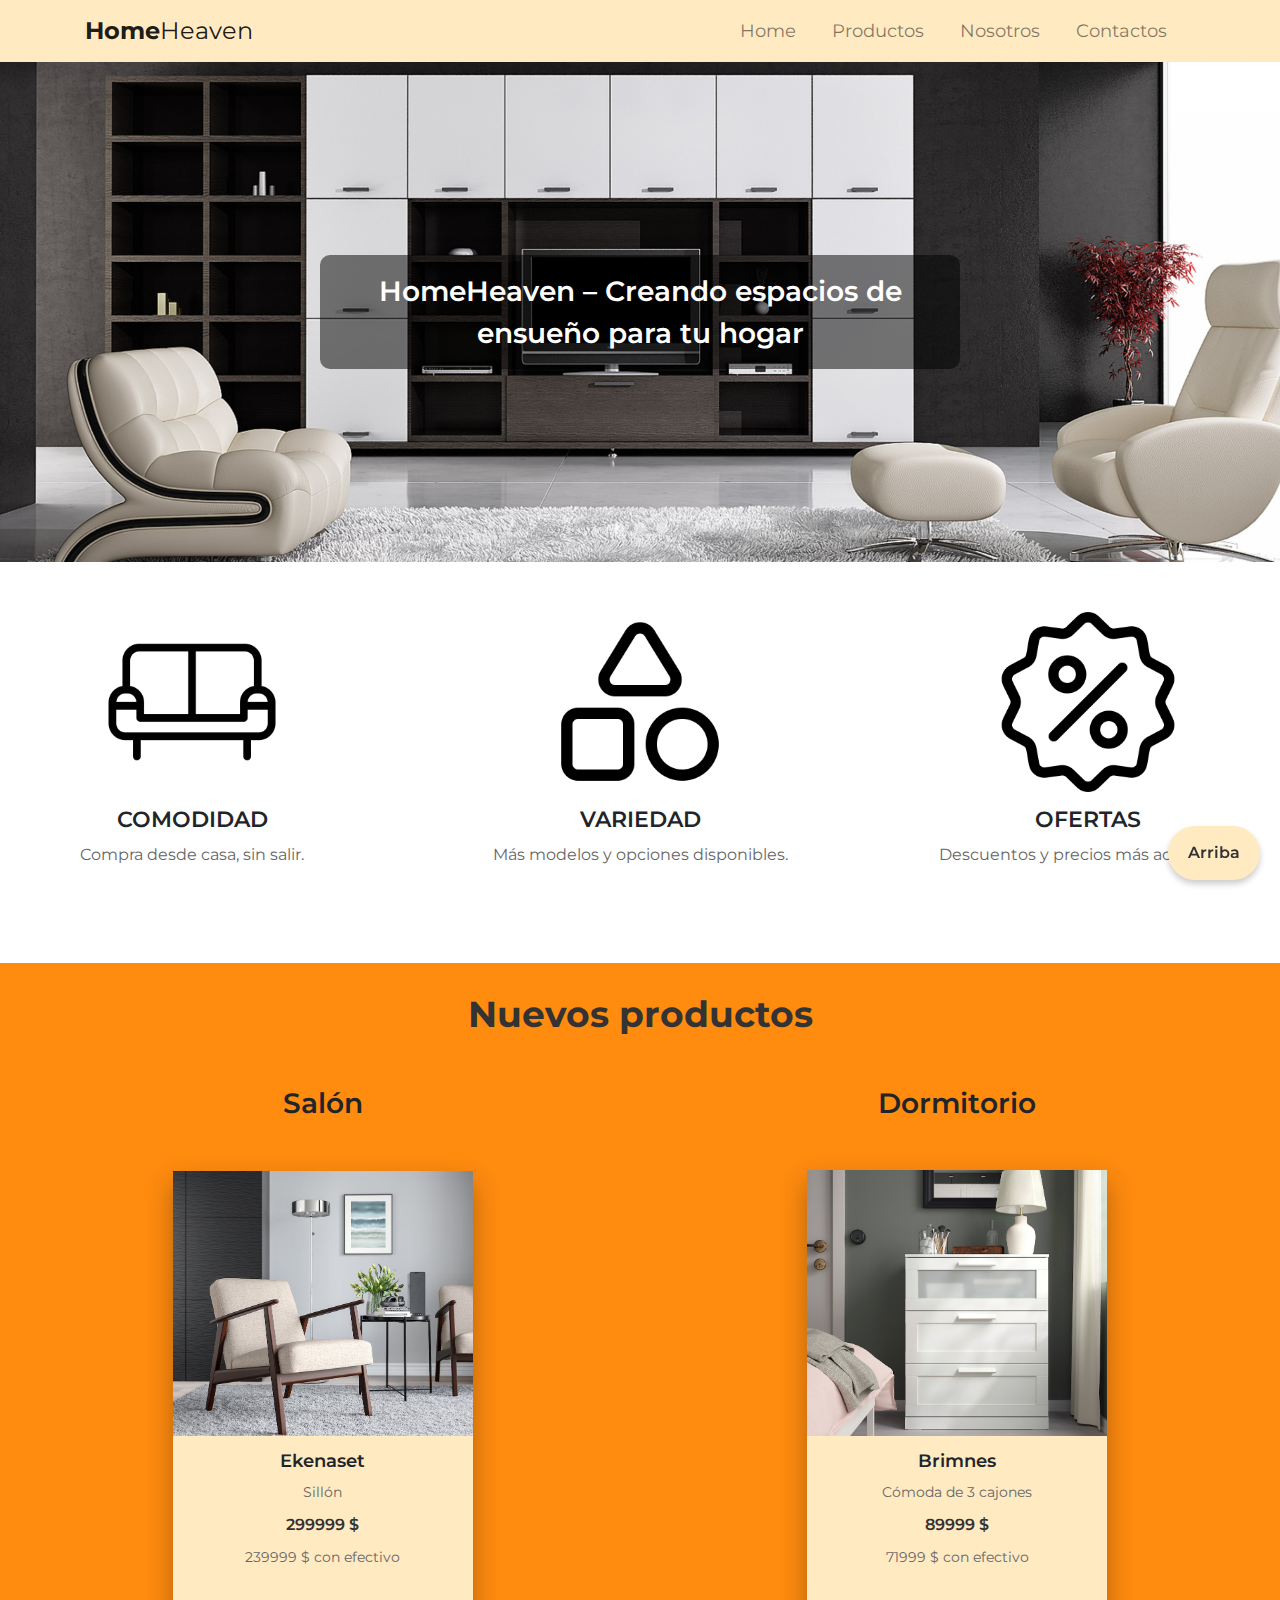
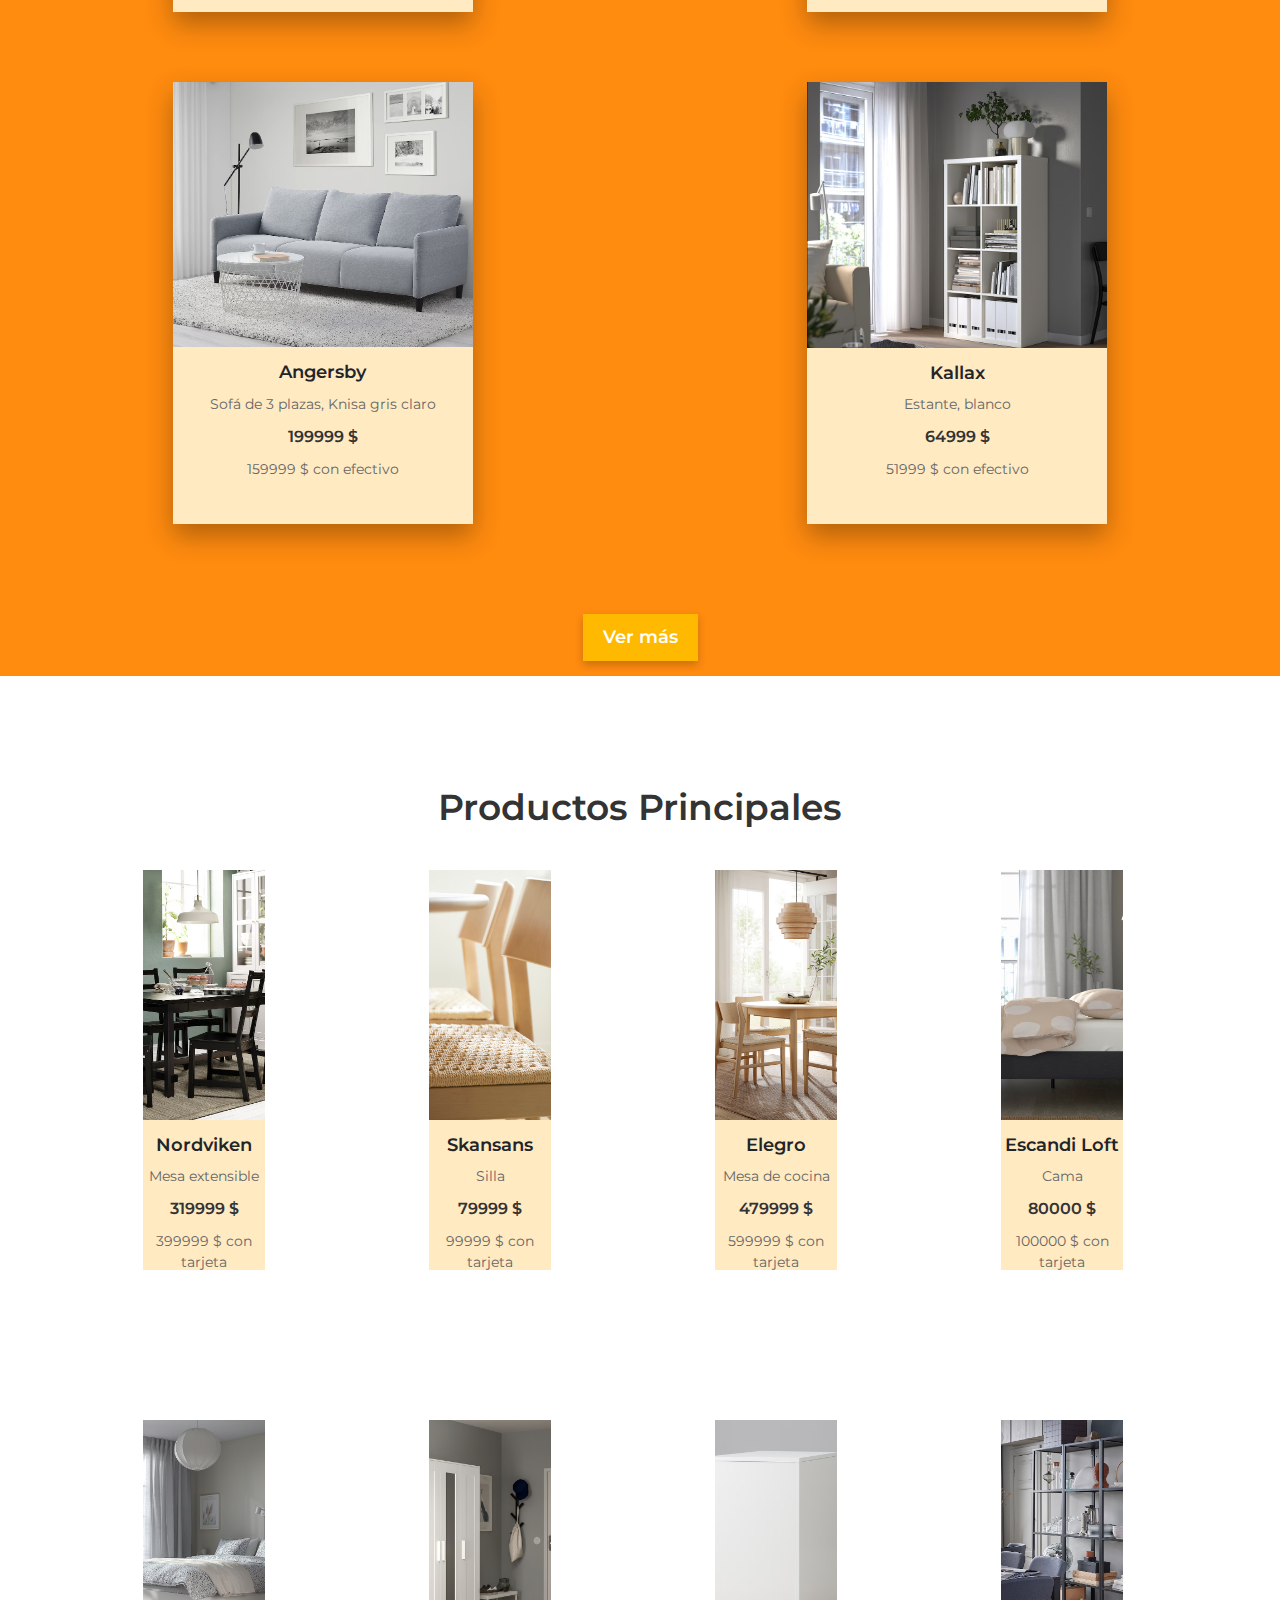
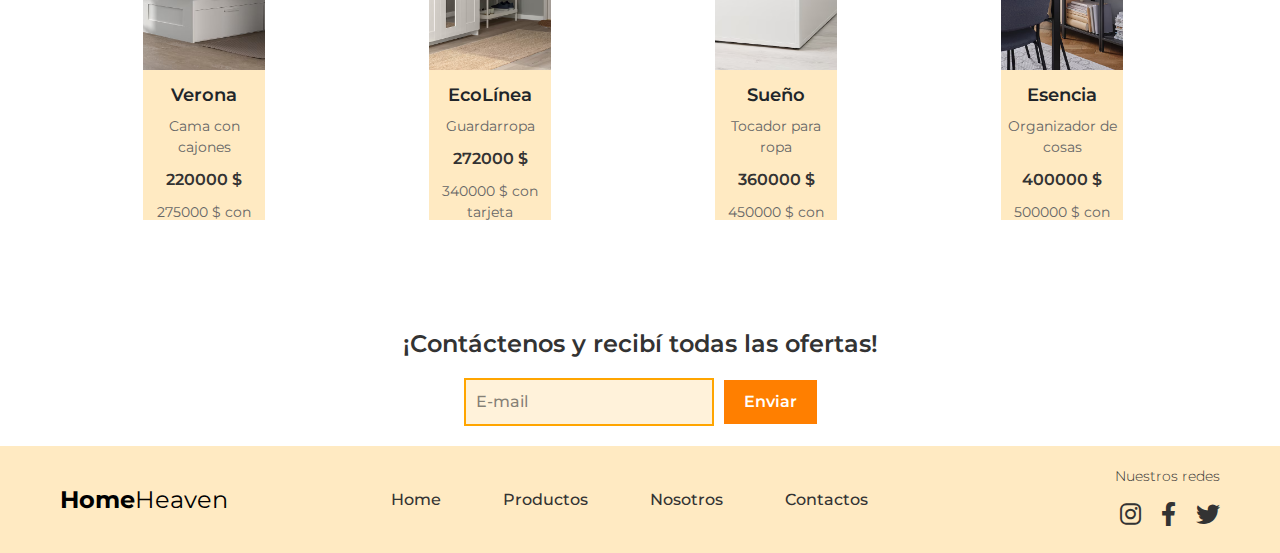
<file: index.html>
<!DOCTYPE html>
<html lang="en">
  <head>
    <meta charset="UTF-8">
    <meta name="viewport" content="width=device-width, initial-scale=1.0">
    <title>Home Heaven</title>
    <link
      href="https://fonts.googleapis.com/css2?family=Montserrat:wght@400;700&display=swap"
      rel="stylesheet"
    >
    <link
      rel="stylesheet"
      href="https://stackpath.bootstrapcdn.com/bootstrap/4.5.2/css/bootstrap.min.css"
    >
    <link rel="stylesheet" href="/styles/estilos.css">
    <link
      rel="stylesheet"
      href="https://cdnjs.cloudflare.com/ajax/libs/font-awesome/6.0.0-beta3/css/all.min.css"
    >
  </head>

  <body>
    <header class="navbar navbar-expand-lg navbar-light">
      <div class="container">
        <div id="top"></div>
        <a class="navbar-brand font-weight-bold" href="#top"
          >Home<span class="font-weight-normal">Heaven</span></a
        >
        <button
          class="navbar-toggler"
          type="button"
          data-toggle="collapse"
          data-target="#navbarNav"
          aria-controls="navbarNav"
          aria-expanded="false"
          aria-label="Toggle navigation"
        >
          <span class="navbar-toggler-icon"></span>
        </button>
        <div class="collapse navbar-collapse" id="navbarNav">
          <ul class="navbar-nav ml-auto">
            <li class="nav-item"><a class="nav-link" href="#top">Home</a></li>
            <li class="nav-item">
              <a class="nav-link" href="#productos-principales">Productos</a>
            </li>
            <li class="nav-item">
              <a class="nav-link" href="nosotros.html">Nosotros</a>
            </li>
            <li class="nav-item">
              <a class="nav-link" href="contactos.html">Contactos</a>
            </li>
          </ul>
        </div>
      </div>
    </header>

    <div class="slider">
      <input type="radio" id="nav1" name="nav" checked>
      <input type="radio" id="nav2" name="nav">
      <input type="radio" id="nav3" name="nav">

      <div class="slides">
        <div class="slide">
          <img src="./images/0000.png" alt="Слайд 1">
        </div>
        <div class="slide">
          <img src="./images/mueble1.jpg" alt="Слайд 2">
        </div>
        <div class="slide">
          <img src="./images/mueble000.jpg" alt="Слайд 3">
        </div>
      </div>

      <div class="caption">
        HomeHeaven – Creando espacios de ensueño para tu hogar
      </div>

      <div class="navigation-controls">
        <label for="nav1"></label>
        <label for="nav2"></label>
        <label for="nav3"></label>
      </div>
    </div>

    <div class="advantages">
      <div class="adv-item">
        <img src="./images/chair.png" alt="Comodidad">
        <h3>COMODIDAD</h3>
        <p>Compra desde casa, sin salir.</p>
      </div>
      <div class="adv-item">
        <img src="./images/geometry.png" alt="Variedad">
        <h3>VARIEDAD</h3>
        <p>Más modelos y opciones disponibles.</p>
      </div>
      <div class="adv-item">
        <img src="./images/discount.png" alt="Ofertas">
        <h3>OFERTAS</h3>
        <p>Descuentos y precios más accesibles.</p>
      </div>
    </div>

    <div class="new-products">
      <h1 class="new-products-title">Nuevos productos</h1>
      <div class="category">
        <div class="category-left">
          <h2>Salón</h2>
          <div class="products">
            <div class="product-card">
              <img src="./images/mueble3.png" alt="Product 1">
              <h3>Ekenaset</h3>
              <p>Sillón</p>
              <p class="price">299999 $</p>
              <p class="secondary-price">239999 $ con efectivo</p>
            </div>
            <div class="product-card">
              <img src="./images/mueble2.png" alt="Product 2">
              <h3>Angersby</h3>
              <p>Sofá de 3 plazas, Knisa gris claro</p>
              <p class="price">199999 $</p>
              <p class="secondary-price">159999 $ con efectivo</p>
            </div>
          </div>
        </div>
        <div class="category-right">
          <h2>Dormitorio</h2>
          <div class="products">
            <div class="product-card">
              <img src="./images/mueble4.png" alt="Product 5">
              <h3>Brimnes</h3>
              <p>Cómoda de 3 cajones</p>
              <p class="price">89999 $</p>
              <p class="secondary-price">71999 $ con efectivo</p>
            </div>
            <div class="product-card">
              <img src="./images/mueble5.png" alt="Product 6">
              <h3>Kallax</h3>
              <p>Estante, blanco</p>
              <p class="price">64999 $</p>
              <p class="secondary-price">51999 $ con efectivo</p>
            </div>
          </div>
        </div>
      </div>

      <div class="see-more-container">
        <a href="productos.html">
          <button class="see-more-button">Ver más</button>
        </a>
      </div>
    </div>

    <div class="main-products" id="productos-principales">
      <h1 class="main-products-title">Productos Principales</h1>

      <div class="main-products-grid">
        <div class="product-card">
          <img src="./images/mueble6.png" alt="Product 1">
          <h3>Nordviken</h3>
          <p>Mesa extensible</p>
          <p class="price">319999 $</p>
          <p class="secondary-price">399999 $ con tarjeta</p>
        </div>
        <div class="product-card">
          <img src="./images/mueble7.png" alt="Product 2">
          <h3>Skansans</h3>
          <p>Silla</p>
          <p class="price">79999 $</p>
          <p class="secondary-price">99999 $ con tarjeta</p>
        </div>
        <div class="product-card">
          <img src="./images/mueble8.png" alt="Product 3">
          <h3>Elegro</h3>
          <p>Mesa de cocina</p>
          <p class="price">479999 $</p>
          <p class="secondary-price">599999 $ con tarjeta</p>
        </div>
        <div class="product-card">
          <img src="./images/mueble9.png" alt="Product 4">
          <h3>Escandi Loft</h3>
          <p>Сama</p>
          <p class="price">80000 $</p>
          <p class="secondary-price">100000 $ con tarjeta</p>
        </div>
        <div class="product-card">
          <img src="./images/mueble10.png" alt="Product 5">
          <h3>Verona</h3>
          <p>Cama con cajones</p>
          <p class="price">220000 $</p>
          <p class="secondary-price">275000 $ con tarjeta</p>
        </div>
        <div class="product-card">
          <img src="./images/mueble11.png" alt="Product 6">
          <h3>EcoLínea</h3>
          <p>Guardarropa</p>
          <p class="price">272000 $</p>
          <p class="secondary-price">340000 $ con tarjeta</p>
        </div>
        <div class="product-card">
          <img src="./images/mueble12.png" alt="Product 7">
          <h3>Sueño</h3>
          <p>Tocador para ropa</p>
          <p class="price">360000 $</p>
          <p class="secondary-price">450000 $ con tarjeta</p>
        </div>
        <div class="product-card">
          <img src="./images/mueble13.png" alt="Product 8">
          <h3>Esencia</h3>
          <p>Organizador de cosas</p>
          <p class="price">400000 $</p>
          <p class="secondary-price">500000 $ con tarjeta</p>
        </div>
      </div>
    </div>
    <a href="#top" class="scroll-to-top"> Arriba </a>

    <div class="contact-us-container">
      <h2 class="contact-us-title">¡Contáctenos y recibí todas las ofertas!</h2>
      <form class="contact-us-form">
        <input type="email" class="contact-email-input" placeholder="E-mail">
        <button type="submit" class="contact-submit-btn">Enviar</button>
      </form>
    </div>

    <footer class="footer">
      <div class="footer-content">
        <a class="navbar-brand font-weight-bold" href="#top"
          >Home<span class="font-weight-normal">Heaven</span></a>

        <ul class="footer-nav">
          <li class="nav-item"><a class="nav-link" href="#top">Home</a></li>
          <li class="nav-item">
            <a class="nav-link" href="#productos-principales">Productos</a>
          </li>
          <li class="nav-item">
            <a class="nav-link" href="nosotros.html">Nosotros</a>
          </li>
          <li class="nav-item"><a class="nav-link" href="#">Contactos</a></li>
        </ul>

        <div class="footer-right">
          <div class="social-title">Nuestros redes</div>
          <div class="social-icons">
            <a
              href="https://www.instagram.com"
              class="social-icon"
              target="_blank">
              <i class="fab fa-instagram"></i>
            </a>
            <a
              href="https://www.facebook.com"
              class="social-icon"
              target="_blank">
              <i class="fab fa-facebook-f"></i>
            </a>
            <a href="https://twitter.com" class="social-icon" target="_blank">
              <i class="fab fa-twitter"></i>
            </a>
          </div>
        </div>
      </div>
    </footer>
    <script src="https://code.jquery.com/jquery-3.5.1.slim.min.js"></script>
    <script src="https://cdn.jsdelivr.net/npm/@popperjs/core@2.4.4/dist/umd/popper.min.js"></script>
    <script src="https://stackpath.bootstrapcdn.com/bootstrap/4.5.2/js/bootstrap.min.js"></script>
  </body>
</html>
</file>
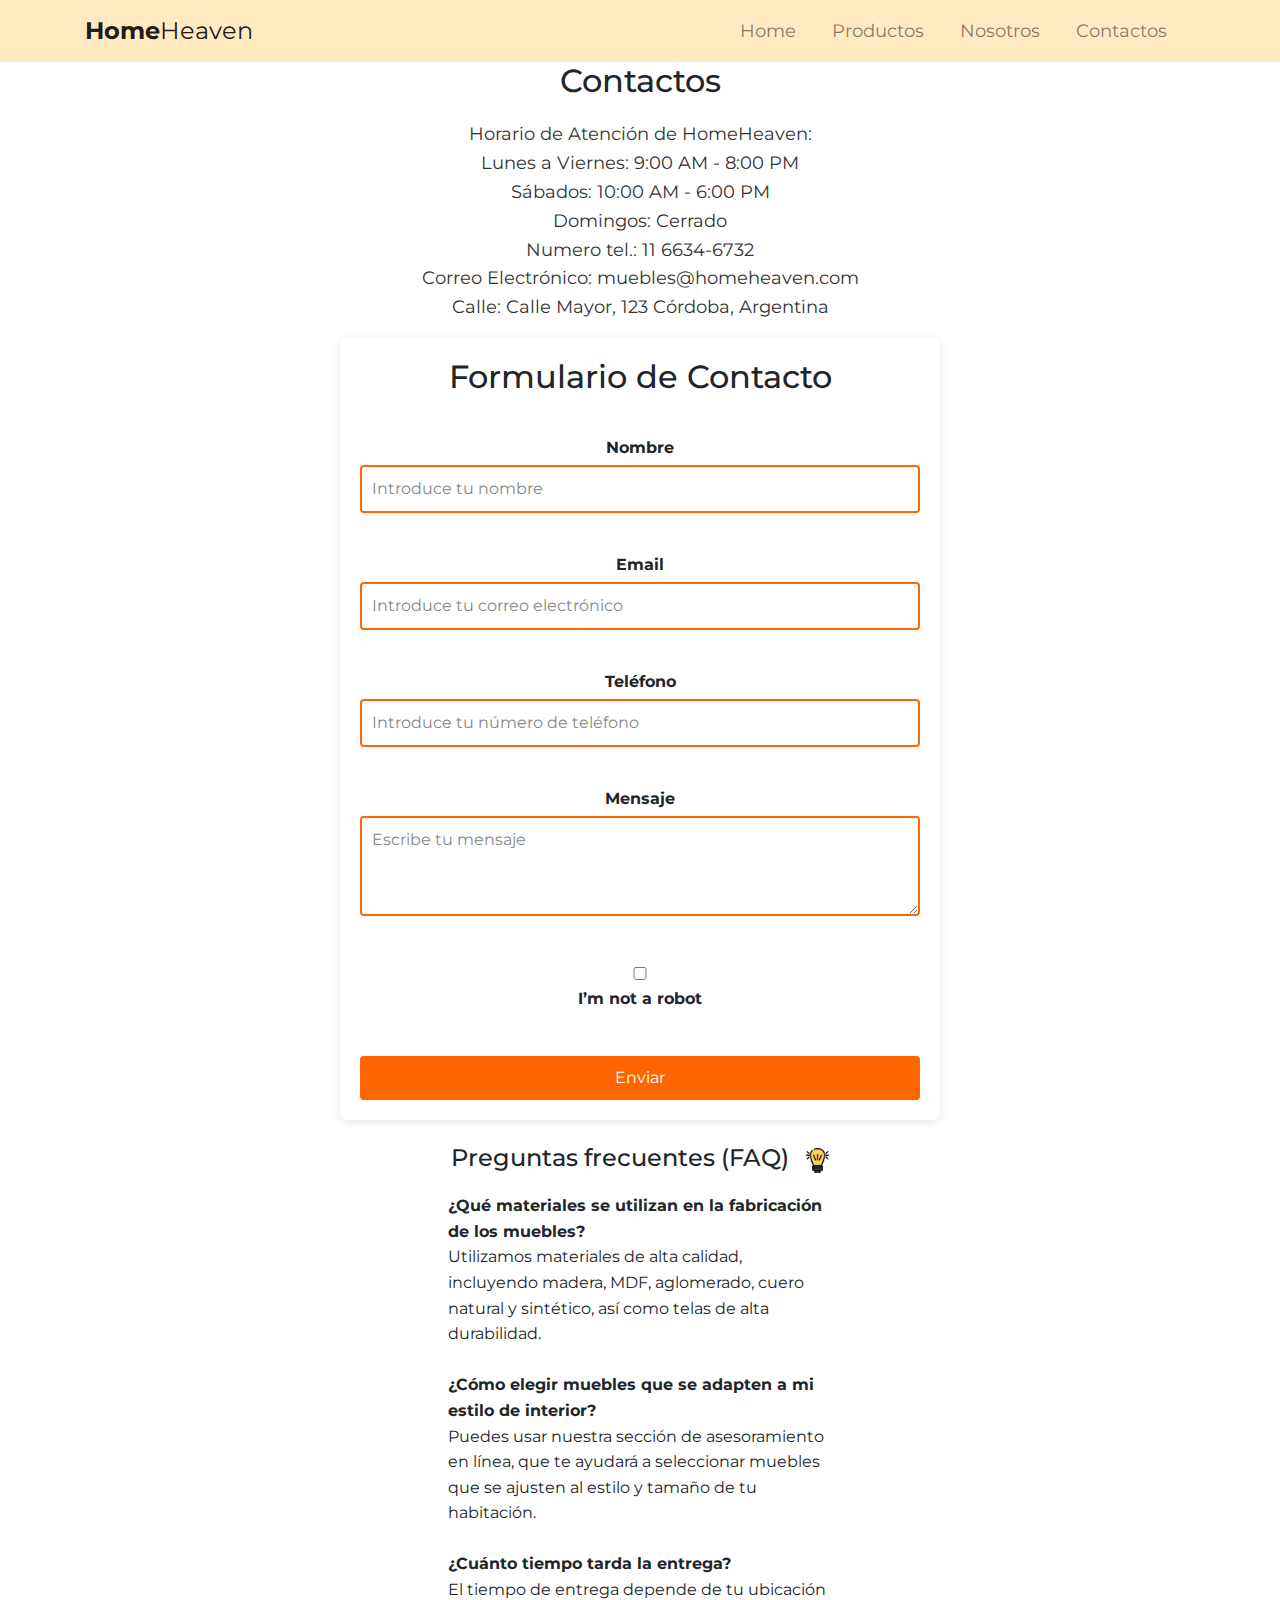
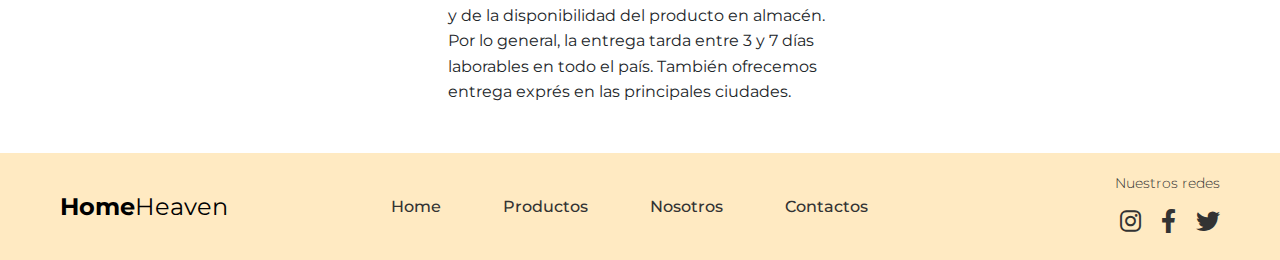
<file: contactos.html>
<!DOCTYPE html>
<html lang="es">
  <head>
    <meta charset="UTF-8" />
    <meta name="viewport" content="width=device-width, initial-scale=1.0" />
    <title>Contactos</title>
    <link
      href="https://fonts.googleapis.com/css2?family=Montserrat:wght@400;700&display=swap"
      rel="stylesheet"
    />
    <link
      rel="stylesheet"
      href="https://stackpath.bootstrapcdn.com/bootstrap/4.5.2/css/bootstrap.min.css"
    />
    <link rel="stylesheet" href="/styles/estilos.css" />
    <link
      rel="stylesheet"
      href="https://cdnjs.cloudflare.com/ajax/libs/font-awesome/6.0.0-beta3/css/all.min.css"
    />
  </head>

  <body>
    <header class="navbar navbar-expand-lg navbar-light">
      <div class="container">
        <div id="top"></div>
        <a class="navbar-brand font-weight-bold" href="index.html"
          >Home<span class="font-weight-normal">Heaven</span></a
        >
        <button
          class="navbar-toggler"
          type="button"
          data-toggle="collapse"
          data-target="#navbarNav"
          aria-controls="navbarNav"
          aria-expanded="false"
          aria-label="Toggle navigation"
        >
          <span class="navbar-toggler-icon"></span>
        </button>
        <div class="collapse navbar-collapse" id="navbarNav">
          <ul class="navbar-nav ml-auto">
            <li class="nav-item">
              <a class="nav-link" href="index.html">Home</a>
            </li>
            <li class="nav-item">
              <a class="nav-link" href="productos.html">Productos</a>
            </li>
            <li class="nav-item">
              <a class="nav-link" href="nosotros.html">Nosotros</a>
            </li>
            <li class="nav-item">
              <a class="nav-link" href="contactos.html">Contactos</a>
            </li>
          </ul>
        </div>
      </div>
    </header>

    <div class="contactos-container">
      <h2>Contactos</h2>
      <p>
        Horario de Atención de HomeHeaven:
        <br />
        Lunes a Viernes: 9:00 AM - 8:00 PM
        <br />
        Sábados: 10:00 AM - 6:00 PM
        <br />
        Domingos: Cerrado
        <br />
        Numero tel.: 11 6634-6732
        <br />
        Correo Electrónico: muebles@homeheaven.com
        <br />
        Calle: Calle Mayor, 123 Córdoba, Argentina
      </p>
    </div>

    <div class="contact-form-container">
      <h2>Formulario de Contacto</h2>
      <form class="contact-form">
        <div class="form-group">
          <label for="nombre">Nombre</label>
          <input
            type="text"
            id="nombre"
            name="nombre"
            placeholder="Introduce tu nombre"
            required
          />
        </div>

        <div class="form-group">
          <label for="email">Email</label>
          <input
            type="email"
            id="email"
            name="email"
            placeholder="Introduce tu correo electrónico"
            required
          />
        </div>

        <div class="form-group">
          <label for="tel">Teléfono</label>
          <input
            type="tel"
            id="tel"
            name="tel"
            placeholder="Introduce tu número de teléfono"
            required
          />
        </div>

        <div class="form-group">
          <label for="mensaje">Mensaje</label>
          <textarea
            id="mensaje"
            name="mensaje"
            placeholder="Escribe tu mensaje"
            required
          ></textarea>
        </div>

        <div class="form-group">
          <div class="captcha">
            <input type="checkbox" id="captcha" name="captcha" required />
            <label for="captcha">I’m not a robot</label>
          </div>
        </div>

        <button type="submit" class="submit-btn">Enviar</button>
      </form>
    </div>

    <br />
    <h2 class="faq-title">
      Preguntas frecuentes (FAQ)
      <img class="faq-icon" src="./images/lamp_17056156.png" alt="icono" />
    </h2>
    <p class="faq-text">
      <strong
        >¿Qué materiales se utilizan en la fabricación de los muebles?</strong
      ><br />
      Utilizamos materiales de alta calidad, incluyendo madera, MDF, aglomerado,
      cuero natural y sintético, así como telas de alta durabilidad.
      <br /><br />
      <strong
        >¿Cómo elegir muebles que se adapten a mi estilo de interior?</strong
      ><br />
      Puedes usar nuestra sección de asesoramiento en línea, que te ayudará a
      seleccionar muebles que se ajusten al estilo y tamaño de tu habitación.
      <br /><br />
      <strong>¿Cuánto tiempo tarda la entrega?</strong><br />
      El tiempo de entrega depende de tu ubicación y de la disponibilidad del
      producto en almacén. Por lo general, la entrega tarda entre 3 y 7 días
      laborables en todo el país. También ofrecemos entrega exprés en las
      principales ciudades.
    </p>
    <br />
    <br />
    <footer class="footer">
      <div class="footer-content">
        <a class="navbar-brand font-weight-bold" href="index.html"
          >Home<span class="font-weight-normal">Heaven</span></a
        >

        <ul class="footer-nav">
          <li class="nav-item">
            <a class="nav-link" href="index.html">Home</a>
          </li>
          <li class="nav-item">
            <a class="nav-link" href="productos.html">Productos</a>
          </li>
          <li class="nav-item">
            <a class="nav-link" href="nosotros.html">Nosotros</a>
          </li>
          <li class="nav-item">
            <a class="nav-link" href="contactos.html">Contactos</a>
          </li>
        </ul>

        <div class="footer-right">
          <div class="social-title">Nuestros redes</div>
          <div class="social-icons">
            <a
              href="https://www.instagram.com"
              class="social-icon"
              target="_blank"
            >
              <i class="fab fa-instagram"></i>
            </a>
            <a
              href="https://www.facebook.com"
              class="social-icon"
              target="_blank"
            >
              <i class="fab fa-facebook-f"></i>
            </a>
            <a href="https://twitter.com" class="social-icon" target="_blank">
              <i class="fab fa-twitter"></i>
            </a>
          </div>
        </div>
      </div>
    </footer>
    <script src="https://code.jquery.com/jquery-3.5.1.slim.min.js"></script>
    <script src="https://cdn.jsdelivr.net/npm/@popperjs/core@2.4.4/dist/umd/popper.min.js"></script>
    <script src="https://stackpath.bootstrapcdn.com/bootstrap/4.5.2/js/bootstrap.min.js"></script>
  </body>
</html>
</file>
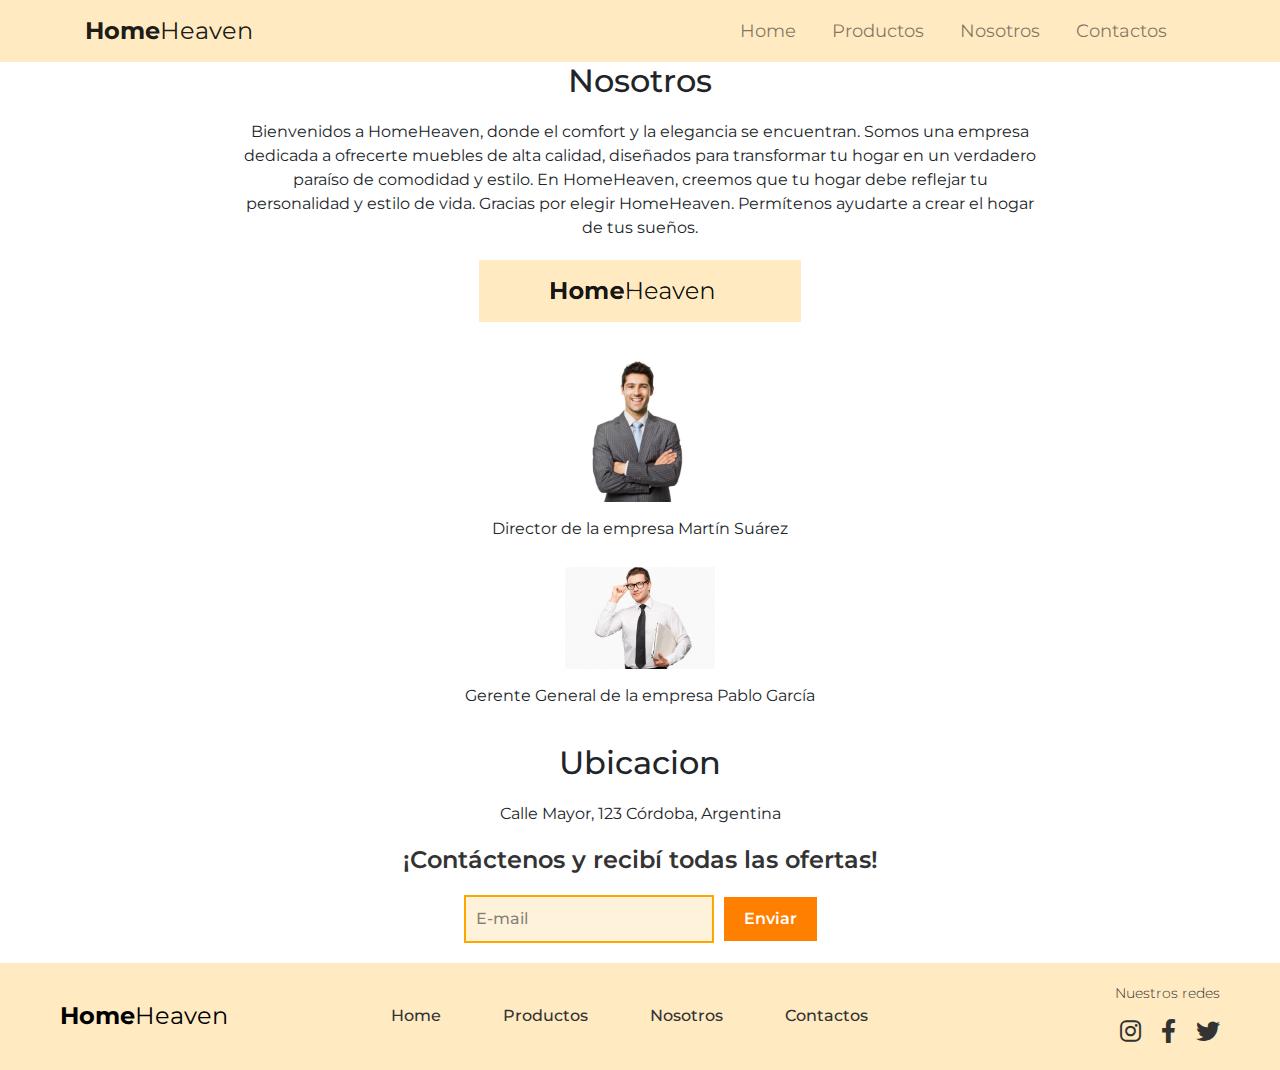
<file: nosotros.html>
<!DOCTYPE html>
<html lang="es">
  <head>
    <meta charset="UTF-8" />
    <meta name="viewport" content="width=device-width, initial-scale=1.0" />
    <title>Nosotros</title>
    <link
      href="https://fonts.googleapis.com/css2?family=Montserrat:wght@400;700&display=swap"
      rel="stylesheet"
    />
    <link
      rel="stylesheet"
      href="https://stackpath.bootstrapcdn.com/bootstrap/4.5.2/css/bootstrap.min.css"
    />
    <link rel="stylesheet" href="/styles/estilos.css" />
    <link
      rel="stylesheet"
      href="https://cdnjs.cloudflare.com/ajax/libs/font-awesome/6.0.0-beta3/css/all.min.css"
    />
  </head>

  <body>
    <header class="navbar navbar-expand-lg navbar-light">
      <div class="container">
        <div id="top"></div>
        <a class="navbar-brand font-weight-bold" href="index.html"
          >Home<span class="font-weight-normal">Heaven</span></a
        >
        <button
          class="navbar-toggler"
          type="button"
          data-toggle="collapse"
          data-target="#navbarNav"
          aria-controls="navbarNav"
          aria-expanded="false"
          aria-label="Toggle navigation"
        >
          <span class="navbar-toggler-icon"></span>
        </button>
        <div class="collapse navbar-collapse" id="navbarNav">
          <ul class="navbar-nav ml-auto">
            <li class="nav-item">
              <a class="nav-link" href="index.html">Home</a>
            </li>
            <li class="nav-item">
              <a class="nav-link" href="productos.html">Productos</a>
            </li>
            <li class="nav-item">
              <a class="nav-link" href="nosotros.html">Nosotros</a>
            </li>
            <li class="nav-item">
              <a class="nav-link" href="contactos.html">Contactos</a>
            </li>
          </ul>
        </div>
      </div>
    </header>
    <div class="text-nosotros">
      <h2>Nosotros</h2>
      <p>
        Bienvenidos a HomeHeaven, donde el comfort y la elegancia se encuentran.
        Somos una empresa dedicada a ofrecerte muebles de alta calidad,
        diseñados para transformar tu hogar en un verdadero paraíso de comodidad
        y estilo. En HomeHeaven, creemos que tu hogar debe reflejar tu
        personalidad y estilo de vida. Gracias por elegir HomeHeaven. Permítenos
        ayudarte a crear el hogar de tus sueños.
      </p>
    </div>

    <img src="./images/HomeHeaven.png" />

    <div class="equipo">
      <img class="img1" src="./images/empleo1.jpg" />
      <p>Director de la empresa Martín Suárez</p>
      <img src="./images/empleo2.jpg" />
      <p>Gerente General de la empresa Pablo García</p>
    </div>

    <div class="ubicacion">
      <h2>Ubicacion</h2>
      <p>Calle Mayor, 123 Córdoba, Argentina</p>
    </div>

    <div class="contact-us-container">
      <h2 class="contact-us-title">¡Contáctenos y recibí todas las ofertas!</h2>
      <form class="contact-us-form">
        <input type="email" class="contact-email-input" placeholder="E-mail" />
        <button type="submit" class="contact-submit-btn">Enviar</button>
      </form>
    </div>

    <footer class="footer">
      <div class="footer-content">
        <a class="navbar-brand font-weight-bold" href="index.html"
          >Home<span class="font-weight-normal">Heaven</span></a
        >

        
        <ul class="footer-nav">
          <li class="nav-item">
            <a class="nav-link" href="index.html">Home</a>
          </li>
          <li class="nav-item">
            <a class="nav-link" href="productos.html">Productos</a>
          </li>
          <li class="nav-item">
            <a class="nav-link" href="nosotros.html">Nosotros</a>
          </li>
          <li class="nav-item">
            <a class="nav-link" href="contactos.html">Contactos</a>
          </li>
        </ul>

        
        <div class="footer-right">
          <div class="social-title">Nuestros redes</div>
          <div class="social-icons">
            <a
              href="https://www.instagram.com"
              class="social-icon"
              target="_blank"
            >
              <i class="fab fa-instagram"></i>
            </a>
            <a
              href="https://www.facebook.com"
              class="social-icon"
              target="_blank"
            >
              <i class="fab fa-facebook-f"></i>
            </a>
            <a href="https://twitter.com" class="social-icon" target="_blank">
              <i class="fab fa-twitter"></i>
            </a>
          </div>
        </div>
      </div>
    </footer>
    <script src="https://code.jquery.com/jquery-3.5.1.slim.min.js"></script>
    <script src="https://cdn.jsdelivr.net/npm/@popperjs/core@2.4.4/dist/umd/popper.min.js"></script>
    <script src="https://stackpath.bootstrapcdn.com/bootstrap/4.5.2/js/bootstrap.min.js"></script>
  </body>
</html>
</file>
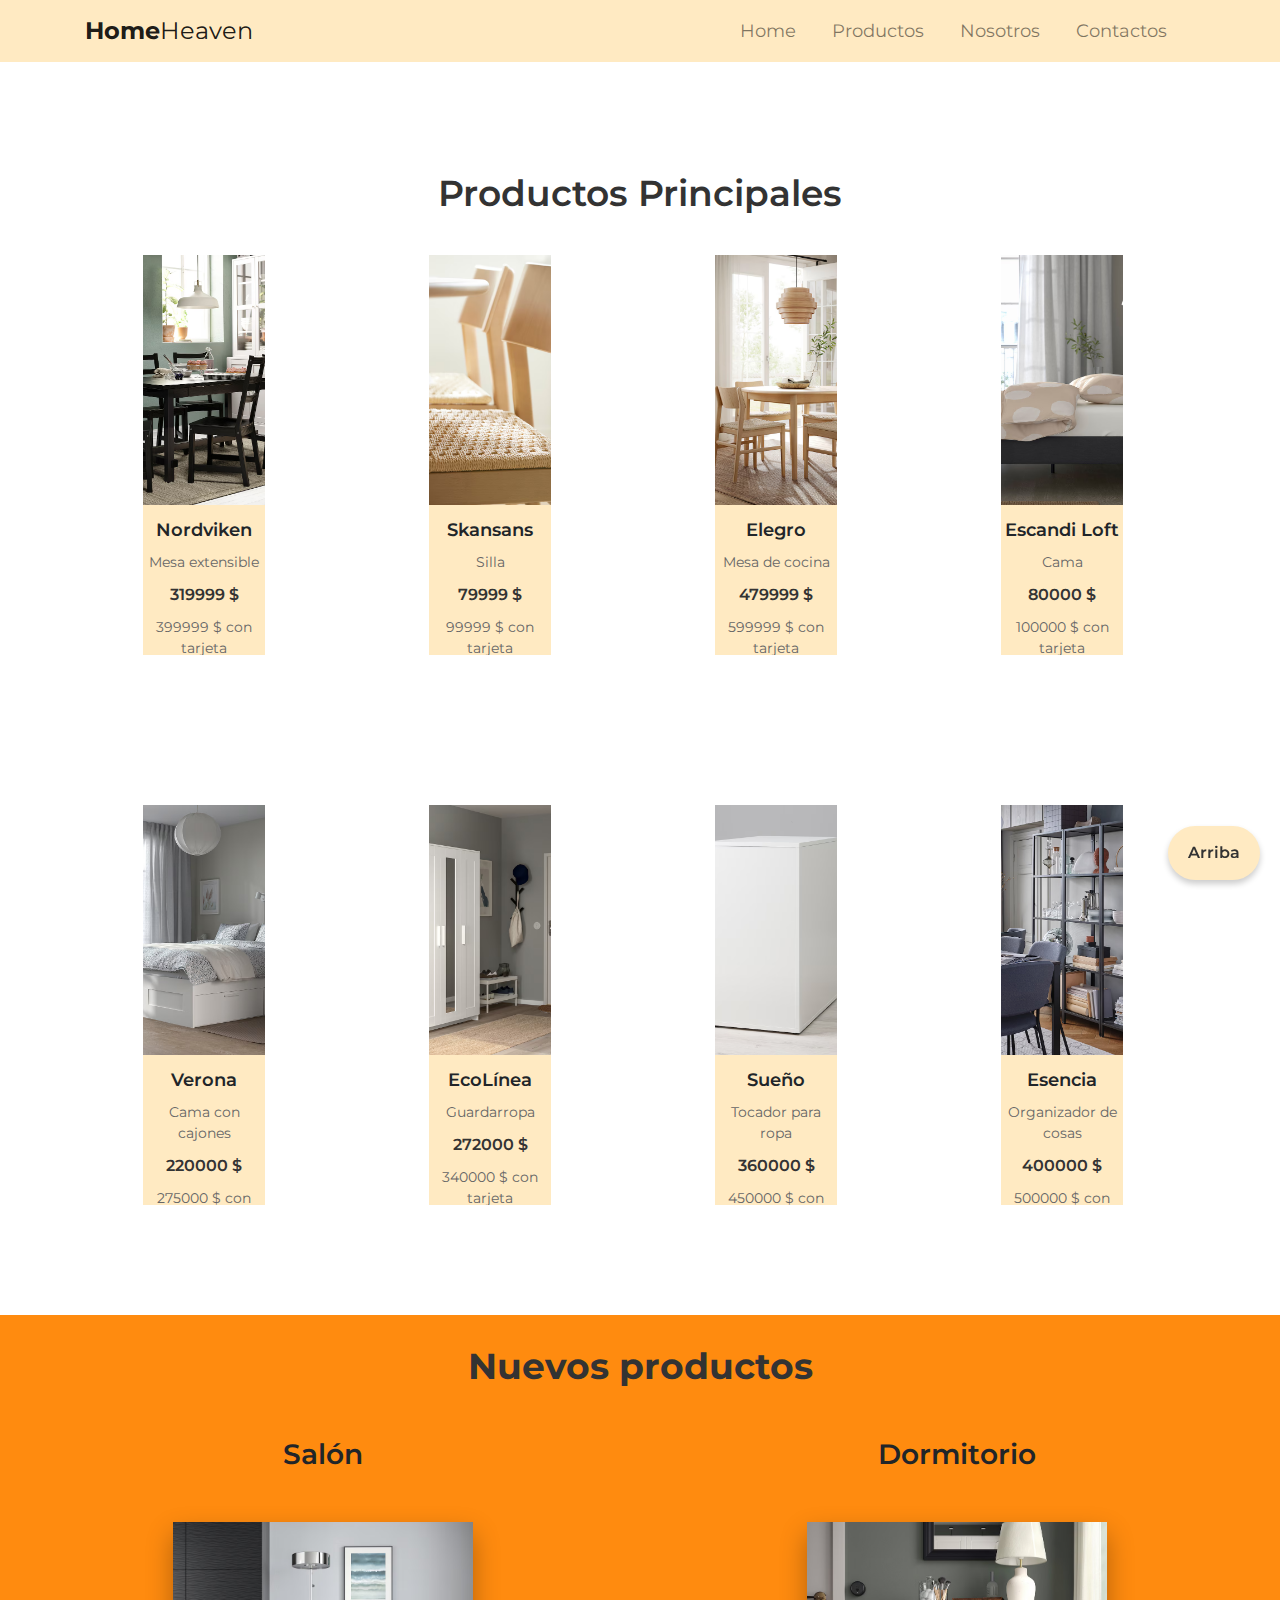
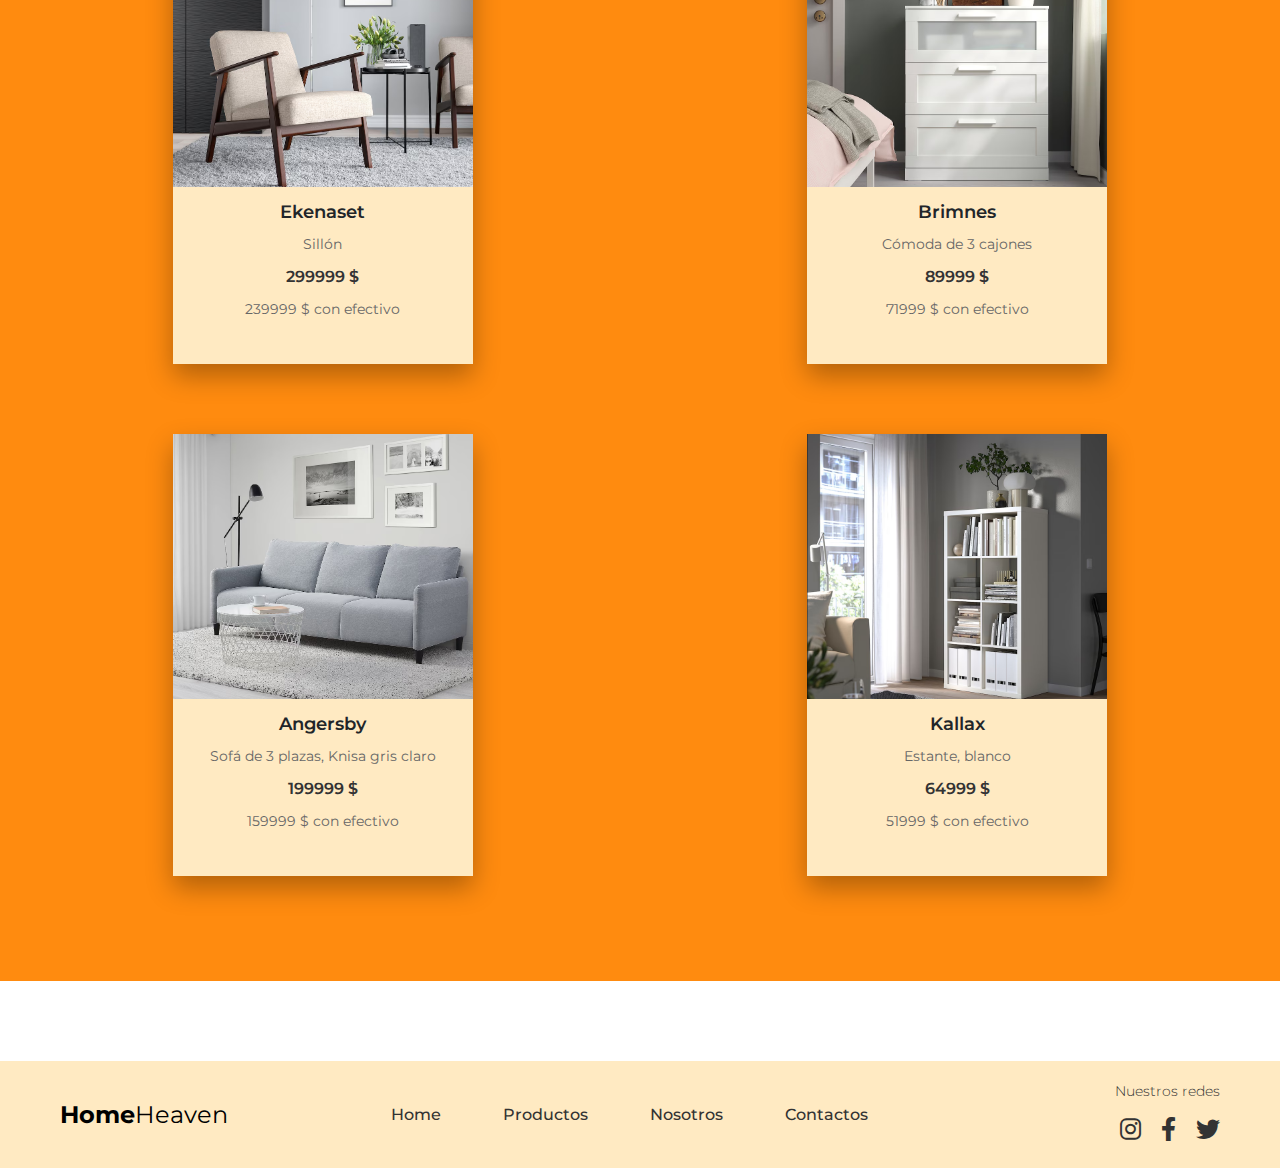
<file: productos.html>
<!DOCTYPE html>
<html lang="es">
  <head>
    <meta charset="UTF-8" />
    <meta name="viewport" content="width=device-width, initial-scale=1.0" />
    <title>Productos</title>
    <link
      href="https://fonts.googleapis.com/css2?family=Montserrat:wght@400;700&display=swap"
      rel="stylesheet"
    />
    <link
      rel="stylesheet"
      href="https://stackpath.bootstrapcdn.com/bootstrap/4.5.2/css/bootstrap.min.css"
    />
    <link rel="stylesheet" href="/styles/estilos.css" />
    <link
      rel="stylesheet"
      href="https://cdnjs.cloudflare.com/ajax/libs/font-awesome/6.0.0-beta3/css/all.min.css"
    />
  </head>

  <body>
    <header class="navbar navbar-expand-lg navbar-light">
      <div class="container">
        <div id="top"></div>
        <a class="navbar-brand font-weight-bold" href="index.html"
          >Home<span class="font-weight-normal">Heaven</span></a
        >
        <button
          class="navbar-toggler"
          type="button"
          data-toggle="collapse"
          data-target="#navbarNav"
          aria-controls="navbarNav"
          aria-expanded="false"
          aria-label="Toggle navigation"
        >
          <span class="navbar-toggler-icon"></span>
        </button>
        <div class="collapse navbar-collapse" id="navbarNav">
          <ul class="navbar-nav ml-auto">
            <li class="nav-item">
              <a class="nav-link" href="index.html">Home</a>
            </li>
            <li class="nav-item">
              <a class="nav-link" href="#productos-principales">Productos</a>
            </li>
            <li class="nav-item">
              <a class="nav-link" href="nosotros.html">Nosotros</a>
            </li>
            <li class="nav-item">
              <a class="nav-link" href="contactos.html">Contactos</a>
            </li>
          </ul>
        </div>
      </div>
    </header>

    <div class="main-products" id="productos-principales">
      
      <h1 class="main-products-title">Productos Principales</h1>
      <div class="main-products-grid">
        <div class="product-card">
          <img src="./images/mueble6.png" alt="Product 1" />
          <h3>Nordviken</h3>
          <p>Mesa extensible</p>
          <p class="price">319999 $</p>
          <p class="secondary-price">399999 $ con tarjeta</p>
        </div>
        <div class="product-card">
          <img src="./images/mueble7.png" alt="Product 2" />
          <h3>Skansans</h3>
          <p>Silla</p>
          <p class="price">79999 $</p>
          <p class="secondary-price">99999 $ con tarjeta</p>
        </div>
        <div class="product-card">
          <img src="./images/mueble8.png" alt="Product 3" />
          <h3>Elegro</h3>
          <p>Mesa de cocina</p>
          <p class="price">479999 $</p>
          <p class="secondary-price">599999 $ con tarjeta</p>
        </div>
        <div class="product-card">
          <img src="./images/mueble9.png" alt="Product 4" />
          <h3>Escandi Loft</h3>
          <p>Сama</p>
          <p class="price">80000 $</p>
          <p class="secondary-price">100000 $ con tarjeta</p>
        </div>
        <div class="product-card">
          <img src="./images/mueble10.png" alt="Product 5" />
          <h3>Verona</h3>
          <p>Cama con cajones</p>
          <p class="price">220000 $</p>
          <p class="secondary-price">275000 $ con tarjeta</p>
        </div>
        <div class="product-card">
          <img src="./images/mueble11.png" alt="Product 6" />
          <h3>EcoLínea</h3>
          <p>Guardarropa</p>
          <p class="price">272000 $</p>
          <p class="secondary-price">340000 $ con tarjeta</p>
        </div>
        <div class="product-card">
          <img src="./images/mueble12.png" alt="Product 7" />
          <h3>Sueño</h3>
          <p>Tocador para ropa</p>
          <p class="price">360000 $</p>
          <p class="secondary-price">450000 $ con tarjeta</p>
        </div>
        <div class="product-card">
          <img src="./images/mueble13.png" alt="Product 8" />
          <h3>Esencia</h3>
          <p>Organizador de cosas</p>
          <p class="price">400000 $</p>
          <p class="secondary-price">500000 $ con tarjeta</p>
        </div>
      </div>
    </div>
    <a href="#top" class="scroll-to-top"> Arriba </a>

    <div class="new-products">
      <h1 class="new-products-title">Nuevos productos</h1>
      <div class="category">
        <div class="category-left">
          <h2>Salón</h2>
          <div class="products">
            <div class="product-card">
              <img src="./images/mueble3.png" alt="Product 1" />
              <h3>Ekenaset</h3>
              <p>Sillón</p>
              <p class="price">299999 $</p>
              <p class="secondary-price">239999 $ con efectivo</p>
            </div>
            <div class="product-card">
              <img src="./images/mueble2.png" alt="Product 2" />
              <h3>Angersby</h3>
              <p>Sofá de 3 plazas, Knisa gris claro</p>
              <p class="price">199999 $</p>
              <p class="secondary-price">159999 $ con efectivo</p>
            </div>
          </div>
        </div>
        <div class="category-right">
          <h2>Dormitorio</h2>
          <div class="products">
            <div class="product-card">
              <img src="./images/mueble4.png" alt="Product 5" />
              <h3>Brimnes</h3>
              <p>Cómoda de 3 cajones</p>
              <p class="price">89999 $</p>
              <p class="secondary-price">71999 $ con efectivo</p>
            </div>
            <div class="product-card">
              <img src="./images/mueble5.png" alt="Product 6" />
              <h3>Kallax</h3>
              <p>Estante, blanco</p>
              <p class="price">64999 $</p>
              <p class="secondary-price">51999 $ con efectivo</p>
            </div>
          </div>
        </div>
      </div>
    </div>
    <footer class="footer">
      <div class="footer-content">
        <a class="navbar-brand font-weight-bold" href="#top">Home<span class="font-weight-normal">Heaven</span></a>
        <ul class="footer-nav">
          <li class="nav-item">
            <a class="nav-link" href="index.html">Home</a>
          </li>
          <li class="nav-item">
            <a class="nav-link" href="productos.html">Productos</a>
          </li>
          <li class="nav-item">
            <a class="nav-link" href="nosotros.html">Nosotros</a>
          </li>
          <li class="nav-item">
            <a class="nav-link" href="contactos.html">Contactos</a>
          </li>
        </ul>
        
        <div class="footer-right">
          <div class="social-title">Nuestros redes</div>
          <div class="social-icons">
            <a
              href="https://www.instagram.com"
              class="social-icon"
              target="_blank">
              <i class="fab fa-instagram"></i>
            </a>
            <a
              href="https://www.facebook.com"
              class="social-icon"
              target="_blank">
              <i class="fab fa-facebook-f"></i>
            </a>
            <a href="https://twitter.com" class="social-icon" target="_blank">
              <i class="fab fa-twitter"></i>
            </a>
          </div>
        </div>
      </div>
    </footer>
    <script src="https://code.jquery.com/jquery-3.5.1.slim.min.js"></script>
    <script src="https://cdn.jsdelivr.net/npm/@popperjs/core@2.4.4/dist/umd/popper.min.js"></script>
    <script src="https://stackpath.bootstrapcdn.com/bootstrap/4.5.2/js/bootstrap.min.js"></script>
  </body>
</html>
</file>
<file: styles/estilos.css>
body {
  margin: 0;
  font-family: "Montserrat", sans-serif;
  background-color: #ffffff;
}

header {
  background-color: rgb(255, 234, 194);
  padding: 10px 0;
}

.navbar-brand {
  color: #000;
  font-size: 24px;
}

.navbar-nav .nav-link {
  color: #6c757d;
  margin-right: 20px;
  font-size: 18px;
}

.navbar-nav .nav-link:hover {
  color: #000;
  text-decoration: underline;
}

.navbar-toggler {
  border: none;
}

.slider {
  position: relative;
  width: 100%;
  height: 500px;
  overflow: hidden;
}

.slides {
  display: flex;
  width: 300%;
  /* 3 слайда */
  transition: transform 0.5s ease;
  /* Плавное переключение */
}

.slide {
  width: 100%;
  position: relative;
}

.slide img {
  width: 100%;
  height: 500px;
  object-fit: cover;
  /* Изображения сохраняют пропорции */
}

.caption {
  position: absolute;
  top: 50%;
  left: 50%;
  transform: translate(-50%, -50%);
  color: white;
  text-align: center;
  font-size: 28px;
  font-weight: 600;
  background: rgba(0, 0, 0, 0.5);
  padding: 15px 30px;
  border-radius: 10px;
  font-family: "Montserrat", sans-serif;
}

.navigation {
  display: none;
}

.navigation-controls {
  position: absolute;
  bottom: 20px;
  left: 50%;
  transform: translateX(-50%);
  display: flex;
  gap: 10px;
}

input[type="radio"] {
  display: none;
}

.navigation-controls label {
  width: 12px;
  height: 12px;
  border-radius: 50%;
  background: rgba(255, 255, 255, 0.5);
  cursor: pointer;
  display: inline-block;
}

.navigation-controls label:hover {
  background: rgba(255, 255, 255, 0.8);
}

#nav1:checked ~ .slides {
  transform: translateX(0);
}

#nav2:checked ~ .slides {
  transform: translateX(-33.33%);
}

#nav3:checked ~ .slides {
  transform: translateX(-66.66%);
}

/*-------------------------------------------------------*/

.advantages {
  display: flex;
  justify-content: space-between;
  gap: 30px;
  margin: 50px 0;
}

.adv-item {
  text-align: center;
  width: 30%;
}

.adv-item img {
  width: 180px;
  height: 180px;
  object-fit: cover;
  border-radius: 8px;
  margin-bottom: 15px;
}

.adv-item h3 {
  font-size: 22px;
  font-weight: 600;
  font-family: "Montserrat", sans-serif;
  margin-bottom: 10px;
}

.adv-item p {
  font-size: 16px;
  color: #666;
  font-family: "Montserrat", sans-serif;
}

@media (max-width: 768px) {
  .advantages {
    flex-direction: column;
    align-items: center;
  }

  .adv-item {
    width: 80%;
    margin-bottom: 30px;
  }

  .adv-item img {
    width: 150px;
    height: 150px;
  }

  .adv-item h3 {
    font-size: 20px;
  }

  .adv-item p {
    font-size: 14px;
  }
}

@media (max-width: 560px) {
  .advantages {
    flex-direction: column;
    align-items: center;
  }

  .adv-item {
    width: 90%;
    margin-bottom: 20px;
  }

  .adv-item img {
    width: 130px;
    height: 130px;
  }

  .adv-item h3 {
    font-size: 18px;
  }

  .adv-item p {
    font-size: 13px;
  }
}

/*-------------------------------------------------------*/

.new-products-title {
  font-size: 36px;
  font-weight: 700;
  font-family: "Montserrat", sans-serif;
  text-align: center;
  color: #333;
  margin-bottom: 40px;
}

.new-products {
  margin: 80px auto;
  background-color: rgb(255, 139, 15);
  padding: 30px 30px 15px;
  width: 100%;
  max-width: 1781px;
  box-sizing: border-box;
}

.new-products-title {
  font-size: 36px;
  font-weight: 700;
  font-family: "Montserrat", sans-serif;
  text-align: center;
  color: #333;
  margin-bottom: 40px;
}

.category {
  margin-bottom: 40px;
  display: flex;
  flex-wrap: wrap;
  justify-content: space-between;
}

.category h2 {
  text-align: center;
  font-size: 28px;
  font-weight: 600;
  font-family: "Montserrat", sans-serif;
  padding: 10px 0;
  margin-bottom: 20px;
  width: 100%;
  background-color: transparent;
}

.products {
  display: flex;
  justify-content: center;
  gap: 40px;
  width: 100%;
  flex-wrap: wrap;
}

.category-left,
.category-right {
  width: 48%;
  margin-bottom: 20px;
  display: flex;
  justify-content: flex-start;
  gap: 20px;
  flex-wrap: wrap;
}

.product-card {
  width: 100%;
  max-width: 300px;
  background-color: rgb(255, 234, 194);
  border-radius: 0;
  overflow: hidden;
  box-shadow: 0 12px 25px rgba(0, 0, 0, 0.3);
  padding: 0;
  text-align: center;
  margin-bottom: 30px;
  height: auto;
}

.product-card img {
  width: 100%;
  height: 60%;
  object-fit: cover;
  margin: 0;
  padding: 0;
  display: block;
  margin-bottom: 15px;
}

.product-card h3,
.product-card p,
.product-card .price {
  margin-top: 0;
}

.product-card h3 {
  font-size: 18px;
  font-weight: 600;
  font-family: "Montserrat", sans-serif;
  margin-bottom: 10px;
}

.product-card p {
  font-size: 14px;
  color: #666;
  font-family: "Montserrat", sans-serif;
  margin-bottom: 10px;
}

.product-card .price {
  font-size: 16px;
  font-weight: 600;
  color: #333;
}

.see-more-container {
  text-align: center;
  margin-top: 20px;
}

.see-more-button {
  font-family: "Montserrat", sans-serif;
  font-size: 18px;
  font-weight: 600;
  background-color: rgb(255, 185, 0);
  color: #fff;
  padding: 10px 20px;
  border: none;
  border-radius: 0px;
  cursor: pointer;
  box-shadow: 0 4px 8px rgba(0, 0, 0, 0.2);
  transition: all 0.3s ease;
}

.see-more-button:hover {
  background-color: rgb(255, 160, 0);
  box-shadow: 0 6px 12px rgba(0, 0, 0, 0.3);
}

@media screen and (max-width: 768px) {
  .new-products {
    width: 100%;
    padding: 20px;
  }

  .category-left,
  .category-right {
    width: 100%;
  }

  .product-card {
    width: 100%;
    margin: 0 auto;
  }

  .products {
    flex-direction: column;
    gap: 20px;
  }
}

@media screen and (max-width: 560px) {
  .new-products {
    width: 100%;
    padding: 15px;
  }

  .category-left,
  .category-right {
    width: 100%;
  }

  .product-card {
    width: 100%;
    margin: 0 auto;
  }

  .products {
    flex-direction: column;
    gap: 15px;
  }
}

/*-------------------------------------------------------*/

.main-products {
  margin: 80px auto;
  background-color: rgb(255, 255, 255);
  padding: 30px 15px;
  width: 80%;
  max-width: 1780px;
}

.main-products-title {
  font-size: 36px;
  font-weight: 600;
  font-family: "Montserrat", sans-serif;
  text-align: center;
  color: #333;
  margin-bottom: 40px;
}

.main-products-grid {
  display: grid;
  grid-template-columns: repeat(4, 1fr);
  gap: 150px;
}

.main-products-grid .product-card {
  width: 90%;
  background-color: rgb(255, 234, 194);
  overflow: hidden;
  padding: 0;
  text-align: center;
  margin-bottom: 0;
  height: 400px;
  box-shadow: none;
}

.main-products-grid .product-card img {
  width: 100%;
  height: 250px;
  object-fit: cover;
  margin: 0;
  padding: 0;
  display: block;
}

.main-products-grid .product-card h3 {
  font-size: 18px;
  font-weight: 600;
  font-family: "Montserrat", sans-serif;
  margin-top: 15px;
  margin-bottom: 10px;
}

.main-products-grid .product-card p {
  font-size: 14px;
  color: #666;
  font-family: "Montserrat", sans-serif;
  margin-bottom: 10px;
}

.main-products-grid .product-card .price {
  font-size: 16px;
  font-weight: 600;
  color: #333;
}

@media (max-width: 768px) {
  .main-products-grid {
    grid-template-columns: repeat(2, 1fr);
    gap: 50px;
  }

  .main-products-grid .product-card {
    height: auto;
  }
}

@media (max-width: 560px) {
  .main-products-grid {
    grid-template-columns: 1fr;
    gap: 20px;
  }

  .main-products-grid .product-card {
    height: auto;
  }
}

/*-------------------------------------------------------*/

.scroll-to-top {
  position: fixed;
  bottom: 20px;
  right: 20px;
  background-color: rgb(255, 234, 194);
  color: #333;
  padding: 15px 20px;
  font-size: 16px;
  font-weight: 600;
  border: none;
  border-radius: 30px;
  text-align: center;
  text-decoration: none;
  box-shadow: 0px 4px 6px rgba(0, 0, 0, 0.2);
  transition: opacity 0.3s ease;
}

.scroll-to-top:hover {
  text-decoration: none;
  color: white;
  background-color: #f1c40f;
}

html {
  scroll-behavior: smooth;
}

.scroll-to-top {
  display: none;
}

body {
  position: relative;
}

body:has(:not(:first-child) > .scroll-to-top) .scroll-to-top {
  display: block;
}

html:has(:not(:first-child) > .scroll-to-top) .scroll-to-top {
  display: block;
}

::-webkit-scrollbar {
  width: 10px;
}

::-webkit-scrollbar-track {
  background-color: rgb(179, 150, 150);
}

::-webkit-scrollbar-thumb {
  background-color: rgb(255, 234, 194);
  border-radius: 10px;
}

::-webkit-scrollbar-thumb:hover {
  background-color: #ff7f00;
}

/*-------------------------------------------------------*/

.contact-us-container {
  margin: 80px auto;
  text-align: center;
  max-width: 1200px;
  width: 90%;
}

.contact-us-title {
  font-size: 36px;
  font-weight: 600;
  font-family: "Montserrat", sans-serif;
  margin-bottom: 20px;
  color: #333;
}

.contact-us-form {
  display: flex;
  justify-content: center;
  align-items: center;
  gap: 10px;
}

.contact-email-input {
  padding: 10px 20px;
  font-size: 16px;
  border: 2px solid orange;
  border-radius: 0px;
  outline: none;
  width: 300px;
  background-color: rgba(255, 234, 194, 0.6);
  color: #333;
  font-weight: 500;
}

.contact-email-input::placeholder {
  color: rgba(51, 51, 51, 0.6);
}

.contact-submit-btn {
  padding: 10px 20px;
  background-color: rgb(255, 234, 194);
  color: #333;
  font-size: 16px;
  font-weight: 600;
  border: none;
  border-radius: 0px;
  cursor: pointer;
  transition: background-color 0.3s ease;
}

.contact-submit-btn:hover {
  background-color: #ff7f00;
  color: white;
}

/*-------------------------------------------------------*/

.footer {
  background-color: rgb(255, 234, 194);
  padding: 20px 0;
  font-family: "Montserrat", sans-serif;
}

.footer-content {
  display: flex;
  align-items: center;
  justify-content: space-between;
  max-width: 1200px;
  margin: 0 auto;
  padding: 0 20px;
}

.footer-logo {
  width: 100px;
}

.footer-nav {
  display: flex;
  gap: 30px;
  list-style: none;
  padding: 0;
  margin: 0;
}

.footer-nav .nav-item .nav-link {
  font-family: "Montserrat", sans-serif;
  font-size: 16px;
  color: #333;
  text-decoration: none;
  font-weight: 500;
  transition: color 0.3s ease;
}

.footer-nav .nav-item .nav-link:hover {
  color: #ff7f00;
}

.footer-right {
  display: flex;
  flex-direction: column;
  align-items: flex-end;
  text-align: right;
}

.social-title {
  font-family: "Montserrat", sans-serif;
  font-size: 14px;
  font-weight: 300;
  color: #333;
  margin-bottom: 10px;
  margin-left: 100px;
}

.social-icons {
  display: flex;
  gap: 20px;
}

.social-icon {
  font-size: 24px;
  color: #333;
  transition: color 0.3s ease;
}

.social-icon:hover {
  color: #ff7f00;
}

@media (max-width: 768px) {
  .footer-content {
    flex-direction: column;
    align-items: center;
  }

  .footer-nav {
    gap: 20px;
    flex-direction: column;
    align-items: center;
  }

  .footer-right {
    align-items: center;
    margin-top: 20px;
  }

  .social-title {
    margin-left: 0;
    text-align: center;
  }
}

@media (max-width: 560px) {
  .footer-content {
    padding: 0 10px;
  }

  .footer-nav {
    gap: 15px;
  }

  .footer-nav .nav-item .nav-link {
    font-size: 14px;
  }

  .social-title {
    font-size: 12px;
  }

  .social-icons {
    gap: 10px;
  }

  .social-icon {
    font-size: 20px;
  }
}

.text-nosotros {
  text-align: center;
  max-width: 800px;
  margin: 0 auto;
}

img[src*="HomeHeaven"] {
  display: block;
  margin: 20px auto;
  max-width: 100%;
  height: auto;
}

.equipo {
  display: flex;
  flex-direction: column;
  align-items: center;
  text-align: center;
  margin-top: 20px;
}

.equipo img {
  max-width: 150px;
  max-height: 200px;
  width: auto;
  height: auto;
  margin: 10px 0;
}

.equipo p {
  font-size: 16px;
  margin-top: 5px;
}

.ubicacion {
  text-align: center;
  margin-top: 20px;
}

.contact-us-container {
  text-align: center;
  max-width: 800px;
  margin: 20px auto;
}

.contact-us-title {
  font-size: 24px;
  margin-bottom: 15px;
}

.contact-us-form {
  display: flex;
  justify-content: center;
  gap: 10px;
  margin-top: 20px;
}

.contact-email-input {
  padding: 10px;
  font-size: 16px;
  width: 250px;
}

.contact-submit-btn {
  padding: 10px 20px;
  background-color: #ff7f00;
  color: white;
  border: none;
  font-size: 16px;
  cursor: pointer;
  transition: background-color 0.3s ease;
}

.contact-submit-btn:hover {
  background-color: #0056b3;
}

.contact-form-container {
  max-width: 600px;
  margin: 0 auto;
  padding: 20px;
  background-color: white;
  border-radius: 8px;
  box-shadow: 0 2px 10px rgba(0, 0, 0, 0.1);
}

h2 {
  text-align: center;
  margin-bottom: 20px;
}

.contact-form {
  display: flex;
  flex-direction: column;
}

.form-group {
  text-align: center;
  margin: 20px 0;
}

.form-group label {
  display: block;
  font-weight: bold;
  margin-bottom: 5px;
}

.form-group input,
.form-group textarea {
  width: 100%;
  padding: 10px;
  border: 2px solid #ff6600;
  border-radius: 4px;
  background-color: white;
}

.form-group input:focus,
.form-group textarea:focus {
  outline: none;
  border-color: #ff9900;
}

.form-group input::placeholder,
.form-group textarea::placeholder {
  color: #888;
}

.form-group textarea {
  resize: vertical;
  min-height: 100px;
}

.captcha {
  align-items: center;
  justify-content: center;
}

.captcha input {
  margin-right: 10px;
}

.submit-btn {
  background-color: #ff6600;
  color: white;
  padding: 10px 20px;
  border: none;
  border-radius: 4px;
  cursor: pointer;
  font-size: 16px;
  margin-top: 20px;
}

.submit-btn:hover {
  background-color: #ff9900;
}

.contactos-container {
  text-align: center;
  margin: 0 auto;
  max-width: 800px;
}

.contactos-container p {
  line-height: 1.6;
  font-size: 18px;
  color: #333;
}

/*--------------------------------------------*/
.faq-title {
  text-align: center;
  font-size: 24px;
}

.faq-icon {
  width: 25px;
  height: 25px;
  vertical-align: middle;
  margin-left: 10px;
}

.faq-text {
  width: 30%;
  margin: 0 auto;
  line-height: 1.6;
}
</file>
